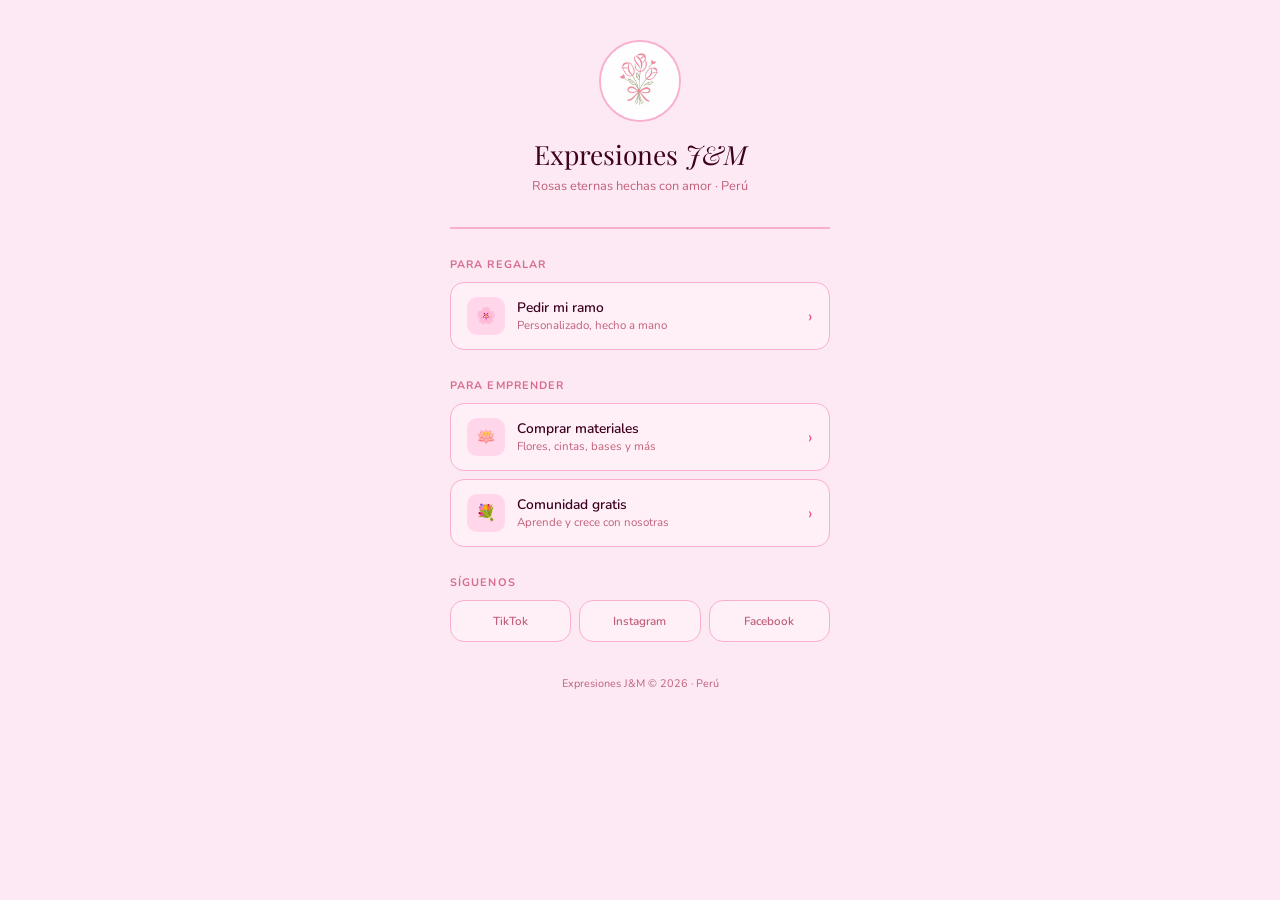
<file: index.html>
<!DOCTYPE html>
<html lang="es">
<head>
  <meta charset="UTF-8"/>
  <meta name="viewport" content="width=device-width, initial-scale=1.0"/>
  <title>Expresiones J&M 🌹</title>
  <meta name="description" content="Rosas eternas hechas con amor. Ramos, materiales y comunidad emprendedora."/>
  <meta property="og:title" content="Expresiones J&M 🌹" />
  <meta property="og:description" content="Rosas eternas hechas con amor. Ramos personalizados, materiales para emprender y comunidad de emprendedoras." />
  <meta property="og:image" content="https://gardeneternaljym.github.io/logo-primavera-letras.png" />
  <meta property="og:url" content="https://gardeneternaljym.github.io/" />
  <meta property="og:type" content="website" />
  <meta property="og:locale" content="es_PE" />
  <link rel="preconnect" href="https://fonts.googleapis.com"/>
  <link rel="preconnect" href="https://fonts.gstatic.com" crossorigin/>
  <link href="https://fonts.googleapis.com/css2?family=Playfair+Display:ital,wght@0,400;1,400&family=Nunito:wght@300;400;600&display=swap" rel="stylesheet"/>
  <style>
    *, *::before, *::after { box-sizing: border-box; margin: 0; padding: 0; }

    html { scroll-behavior: smooth; }

    body {
      font-family: 'Nunito', sans-serif;
      background: #fce9f3;
      color: #3d0020;
      min-height: 100vh;
      overflow-x: hidden;
    }

    .page {
      max-width: 420px;
      margin: 0 auto;
      padding: 40px 20px 80px;
    }

    /* HERO */
    .hero {
      text-align: center;
      padding: 0 0 32px;
    }

    .logo-img {
      width: 82px;
      height: 82px;
      border-radius: 50%;
      object-fit: cover;
      border: 2.5px solid #f9afd0;
      display: block;
      margin: 0 auto 14px;
      background: #fce9f3;
    }

    .hero h1 {
      font-family: 'Playfair Display', serif;
      font-size: 1.65rem;
      font-weight: 400;
      color: #3d0020;
      margin-bottom: 5px;
    }

    .hero h1 em { font-style: italic; }

    .hero p {
      font-size: .8rem;
      color: #c0607a;
    }

    .divider {
      height: 1.5px;
      background: #f9afd0;
      border-radius: 2px;
      margin: 0 0 28px;
    }

    /* SECTIONS */
    .section { margin-bottom: 28px; }

    .section-label {
      font-size: .68rem;
      font-weight: 700;
      letter-spacing: .1em;
      text-transform: uppercase;
      color: #d96b8e;
      margin-bottom: 10px;
    }

    /* BUTTONS */
    .btn {
      display: flex;
      align-items: center;
      gap: 12px;
      width: 100%;
      padding: 14px 16px;
      background: #fff0f7;
      border: 1.5px solid #f9afd0;
      border-radius: 14px;
      cursor: pointer;
      text-decoration: none;
      color: #3d0020;
      font-family: 'Nunito', sans-serif;
      font-size: .88rem;
      transition: background .15s, transform .1s;
      margin-bottom: 8px;
    }

    .btn:hover  { background: #ffd6ea; }
    .btn:active { transform: scale(.98); }

    .btn-icon {
      width: 38px;
      height: 38px;
      border-radius: 10px;
      background: #ffd6ea;
      display: flex;
      align-items: center;
      justify-content: center;
      font-size: 1rem;
      flex-shrink: 0;
    }

    .btn-text { flex: 1; text-align: left; }
    .btn-text strong { display: block; font-size: .86rem; font-weight: 600; }
    .btn-text span   { display: block; font-size: .72rem; color: #c0607a; }
    .btn-arrow { font-size: 1.1rem; color: #e8527a; }

    /* SOCIAL */
    .social-row { display: flex; gap: 8px; }

    .social-btn {
      flex: 1;
      padding: 12px 8px;
      text-align: center;
      background: #fff0f7;
      border: 1.5px solid #f9afd0;
      border-radius: 14px;
      font-size: .73rem;
      font-weight: 600;
      color: #c0607a;
      text-decoration: none;
      transition: background .15s;
    }

    .social-btn:hover { background: #ffd6ea; }

    /* FOOTER */
    .footer {
      text-align: center;
      font-size: .68rem;
      color: #c0607a;
      margin-top: 32px;
      line-height: 1.8;
    }
  </style>
</head>
<body>

<div class="page">

  <header class="hero">
    <img class="logo-img" src="logo2.png" alt="Expresiones J&M"/>
    <h1>Expresiones <em>J&amp;M</em></h1>
    <p>Rosas eternas hechas con amor &middot; Perú</p>
  </header>

  <div class="divider"></div>

  <main>

    <!-- PARA REGALAR -->
    <div class="section">
      <p class="section-label">Para regalar</p>
      <a onclick="abrirWhatsApp('Hola, quiero pedir un ramo 🌸')" class="btn">
        <div class="btn-icon">🌸</div>
        <div class="btn-text">
          <strong>Pedir mi ramo</strong>
          <span>Personalizado, hecho a mano</span>
        </div>
        <span class="btn-arrow">›</span>
      </a>
    </div>

    <!-- PARA EMPRENDER -->
    <div class="section">
      <p class="section-label">Para emprender</p>
      <a onclick="abrirWhatsApp('Hola, me interesan los materiales 🌷')" class="btn">
        <div class="btn-icon">🪷</div>
        <div class="btn-text">
          <strong>Comprar materiales</strong>
          <span>Flores, cintas, bases y más</span>
        </div>
        <span class="btn-arrow">›</span>
      </a>
      <a href="https://chat.whatsapp.com/CMHPDhzzyfnKDMrn21aZUr" class="btn">
        <div class="btn-icon">💐</div>
        <div class="btn-text">
          <strong>Comunidad gratis</strong>
          <span>Aprende y crece con nosotras</span>
        </div>
        <span class="btn-arrow">›</span>
      </a>
    </div>

    <!-- REDES -->
    <div class="section">
      <p class="section-label">Síguenos</p>
      <div class="social-row">
        <a href="https://www.tiktok.com/@garden_eternal" target="_blank" class="social-btn">TikTok</a>
        <a href="https://www.instagram.com/gardeneternal_jm/" target="_blank" class="social-btn">Instagram</a>
        <a href="https://www.facebook.com/people/Garden-Rosas-Eternas/61574939932181/?locale=es_LA" target="_blank" class="social-btn">Facebook</a>
      </div>
    </div>

  </main>

  <footer class="footer">
    Expresiones J&amp;M &copy; 2026 &middot; Perú
  </footer>

</div>

<script>
  function abrirWhatsApp(texto) {
    var numero = '51956744914';
    var t = encodeURIComponent(texto);
    window.location.href = 'whatsapp://send?phone=' + numero + '&text=' + t;
    setTimeout(function() {
      window.location.href = 'https://wa.me/' + numero + '?text=' + t;
    }, 1500);
  }
</script>

</body>
</html>
</file>
